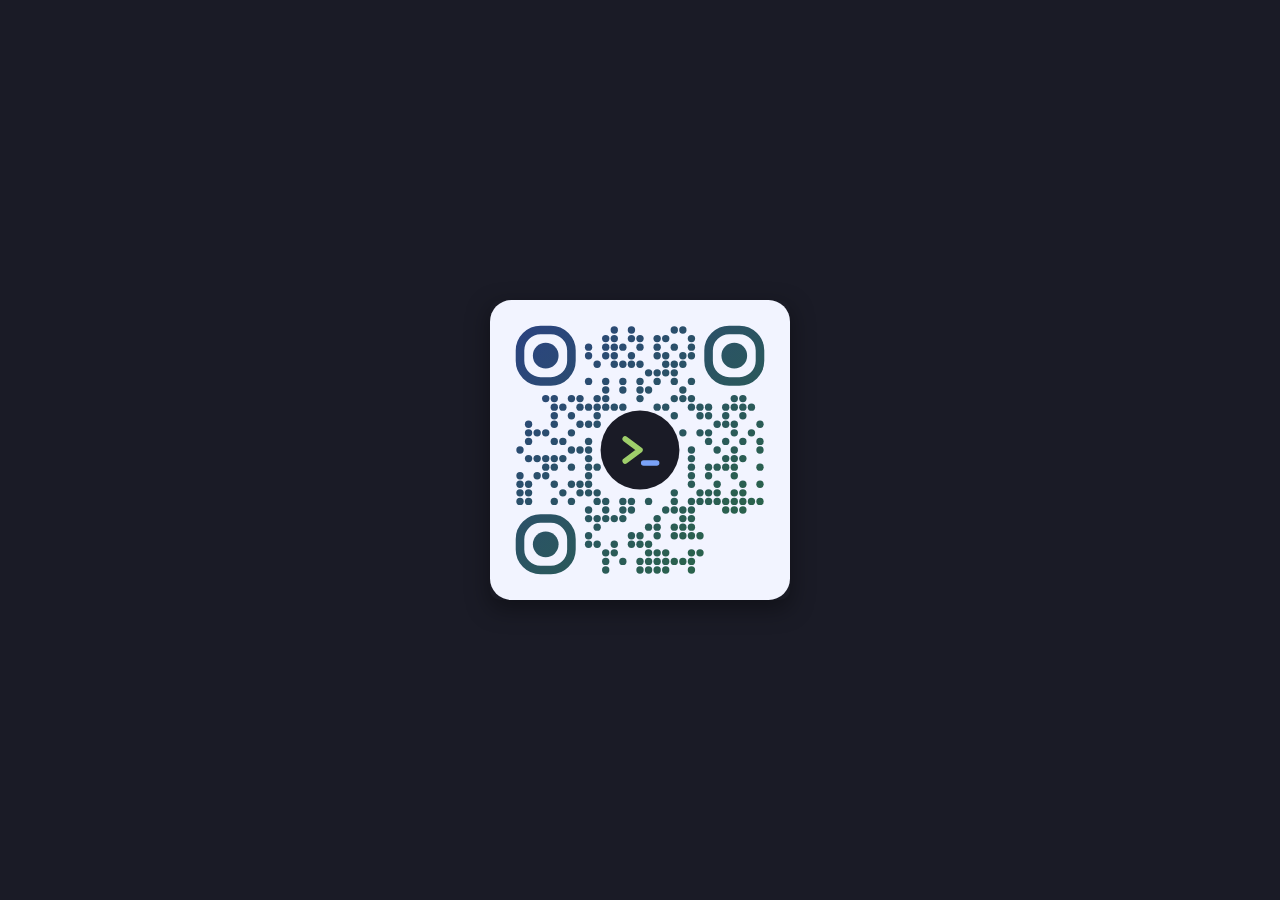
<file: qr/index.html>
<!doctype html>
<html lang="en">
<head>
<meta charset="utf-8">
<meta name="viewport" content="width=device-width, initial-scale=1">
<meta http-equiv="Content-Security-Policy" content="default-src 'none'; style-src 'self'; font-src 'self'; img-src 'self'; base-uri 'none'; form-action 'none'">
<meta name="robots" content="noindex">
<meta name="theme-color" content="#1a1b26">
<title>stefan@kral:~$ qr</title>
<link rel="icon" href="../favicon.svg" type="image/svg+xml">
<link rel="stylesheet" href="../style.css">
<link rel="stylesheet" href="qr.css">
</head>
<body>
<main><img src="qr.svg" alt="QR code for https://stnk.de/"></main>
</body>
</html>
</file>
<file: style.css>
@font-face { font-family: "Monaspace Neon"; src: url("fonts/MonaspaceNeon-Regular.woff2") format("woff2"); font-weight: 400; font-display: swap; }
@font-face { font-family: "Monaspace Neon"; src: url("fonts/MonaspaceNeon-Bold.woff2") format("woff2"); font-weight: 700; font-display: swap; }
:root {
  color-scheme: dark;
  --bg: #1a1b26; --panel: #16161e; --fg: #c0caf5; --dim: #7a84b0; --log: #9099c0;
  --red: #f7768e; --green: #9ece6a; --blue: #7aa2f7; --cyan: #7dcfff; --yellow: #e0af68;
}
body { -webkit-text-size-adjust: 100%; margin: 0; background: var(--bg); color: var(--fg); font: 15px/1.5 "Monaspace Neon", ui-monospace, "SF Mono", Menlo, Consolas, monospace; }
main { max-width: 52rem; margin: 0 auto; padding: 2rem 1rem; display: grid; gap: 1.5rem; }
pre { font-family: inherit; margin: 0; min-width: 0; overflow: hidden; position: relative; padding: 2.6rem 1.25rem 1.1rem; background: var(--panel); border: 1px solid #2a2e45; border-radius: 10px; box-shadow: 0 8px 24px #0006; }
/* Fensterleiste: rot (ohne Funktion), gelb und grün blenden die Box ein und aus; Symbole wie beim Mac beim Überfahren */
.dots { position: absolute; top: 12px; left: 12px; display: flex; gap: 4px; }
.dot { box-sizing: border-box; width: 16px; height: 16px; padding: 2px; border: 0; border-radius: 50%; background: var(--c) content-box; }
button.dot { cursor: pointer; }
.dot:not(.r)::after { content: ""; display: block; height: 12px; opacity: 0; background: url("data:image/svg+xml,%3Csvg xmlns='http://www.w3.org/2000/svg' viewBox='0 0 12 12' fill='%23000' fill-opacity='.6'%3E%3Cpath d='M8.5 2.5h-6v6zM3.5 9.5h6v-6z'/%3E%3C/svg%3E"); }
.dot.r { --c: var(--red); } .dot.y { --c: var(--yellow); } .dot.g { --c: var(--green); }
.dot.y::after { background-image: url("data:image/svg+xml,%3Csvg xmlns='http://www.w3.org/2000/svg' viewBox='0 0 12 12' stroke='%23000' stroke-opacity='.6' stroke-width='1.4'%3E%3Cpath d='M3 6h6'/%3E%3C/svg%3E"); }
.dots:hover .dot::after, pre.off .dot::after { opacity: 1; }
pre.off { padding-bottom: 0; height: 0; overflow: hidden; cursor: pointer; }
pre.off code { display: none; }
pre.off::after { content: attr(data-cmd); position: absolute; top: 9px; left: 84px; color: var(--dim); white-space: nowrap; }
/* Handy: engere Ränder, damit app.js die Schrift weniger verkleinern muss */
@media (max-width: 600px) { main { padding: 1rem .5rem; } pre { padding-left: .9rem; padding-right: .9rem; } }
code { font: inherit; white-space: pre; }
.prompt { color: var(--green); font-weight: bold; }
.cmd { color: #fff; }
.dim { color: var(--dim); }
.log { color: var(--log); }
.key { color: var(--blue); }
.ok { color: var(--green); }
.num { color: var(--yellow); }
.add { color: var(--green); } .del { color: var(--red); }
.hash { color: var(--yellow); }
a { color: var(--cyan); }
img { max-width: 100%; }
</file>
<file: qr/qr.css>
main { min-height: 100vh; box-sizing: border-box; place-content: center; justify-items: center; }
img { width: min(100%, 28rem); height: auto; border-radius: 10px; box-shadow: 0 8px 24px #0006; }
</file>
